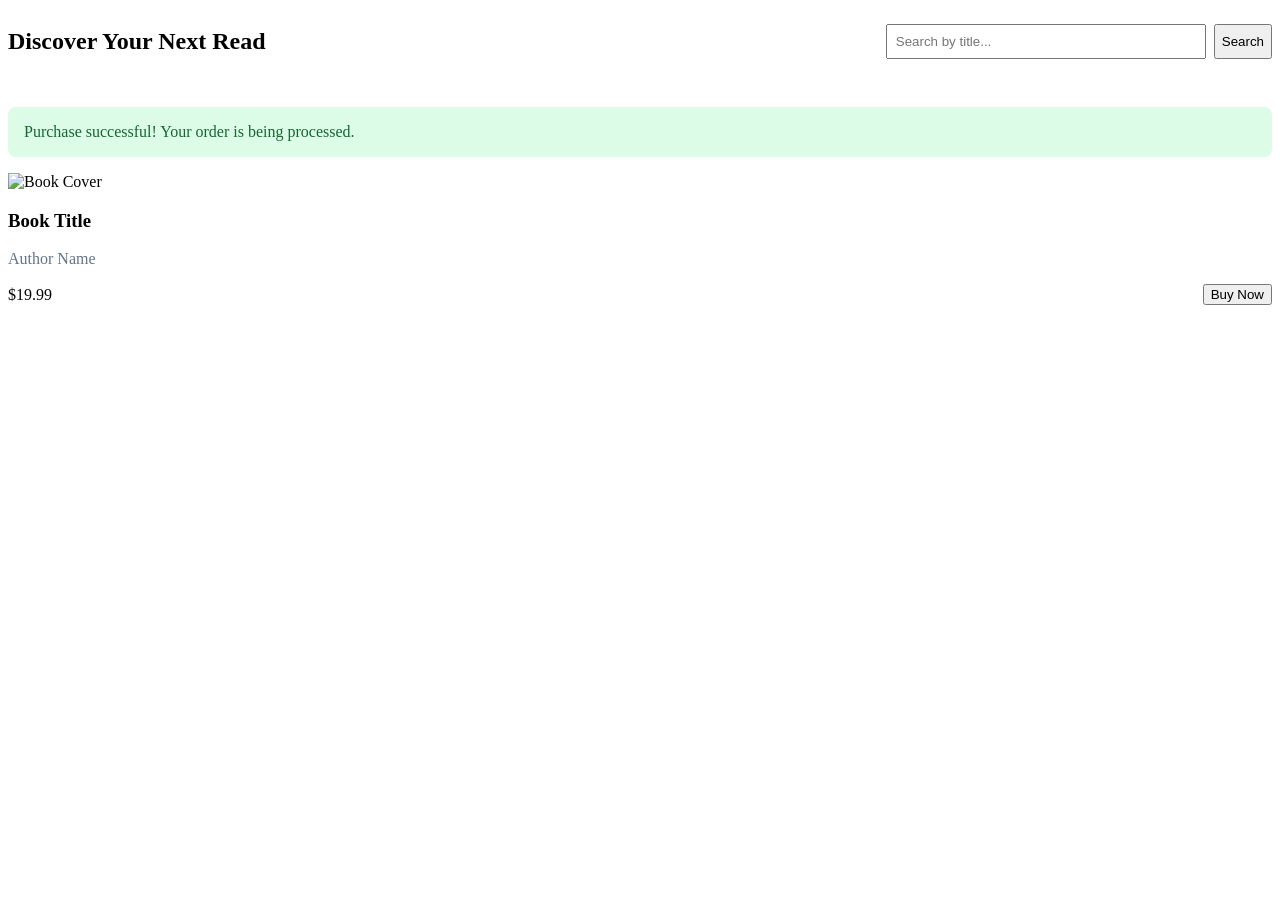
<file: target/classes/templates/user/index.html>
<!DOCTYPE html>
<html xmlns:th="http://www.thymeleaf.org" th:replace="~{common/layout :: html(content=~{::section})}">
<body>
    <section>
        <div style="display: flex; justify-content: space-between; align-items: center; margin-bottom: 2rem;">
            <h1>Discover Your Next Read</h1>
            <form th:action="@{/}" method="get" style="display: flex; gap: 0.5rem;">
                <input type="text" name="search" placeholder="Search by title..." class="form-group" style="margin: 0; min-width: 300px; padding: 0.5rem;">
                <button type="submit" class="btn btn-primary">Search</button>
            </form>
        </div>

        <div th:if="${param.success}" style="background: #dcfce7; color: #166534; padding: 1rem; border-radius: 0.5rem; margin-bottom: 1rem;">
            Purchase successful! Your order is being processed.
        </div>

        <div class="book-grid">
            <div th:each="book : ${books}" class="book-card">
                <img th:src="${book.coverImage != null ? book.coverImage : 'https://images.unsplash.com/photo-1543005157-865a50d459c7?q=80&w=1000'}" alt="Book Cover">
                <div class="book-info">
                    <h3 th:text="${book.title}">Book Title</h3>
                    <p th:text="${book.author}" style="color: #64748b; margin-bottom: 1rem;">Author Name</p>
                    <div style="display: flex; justify-content: space-between; align-items: center;">
                        <span class="price" th:text="${'$' + book.price}">$19.99</span>
                        <form th:action="@{/purchase}" method="post">
                            <input type="hidden" name="bookId" th:value="${book.id}">
                            <input type="hidden" name="quantity" value="1">
                            <button type="submit" class="btn btn-primary">Buy Now</button>
                        </form>
                    </div>
                </div>
            </div>
        </div>
    </section>
</body>
</html>
</file>
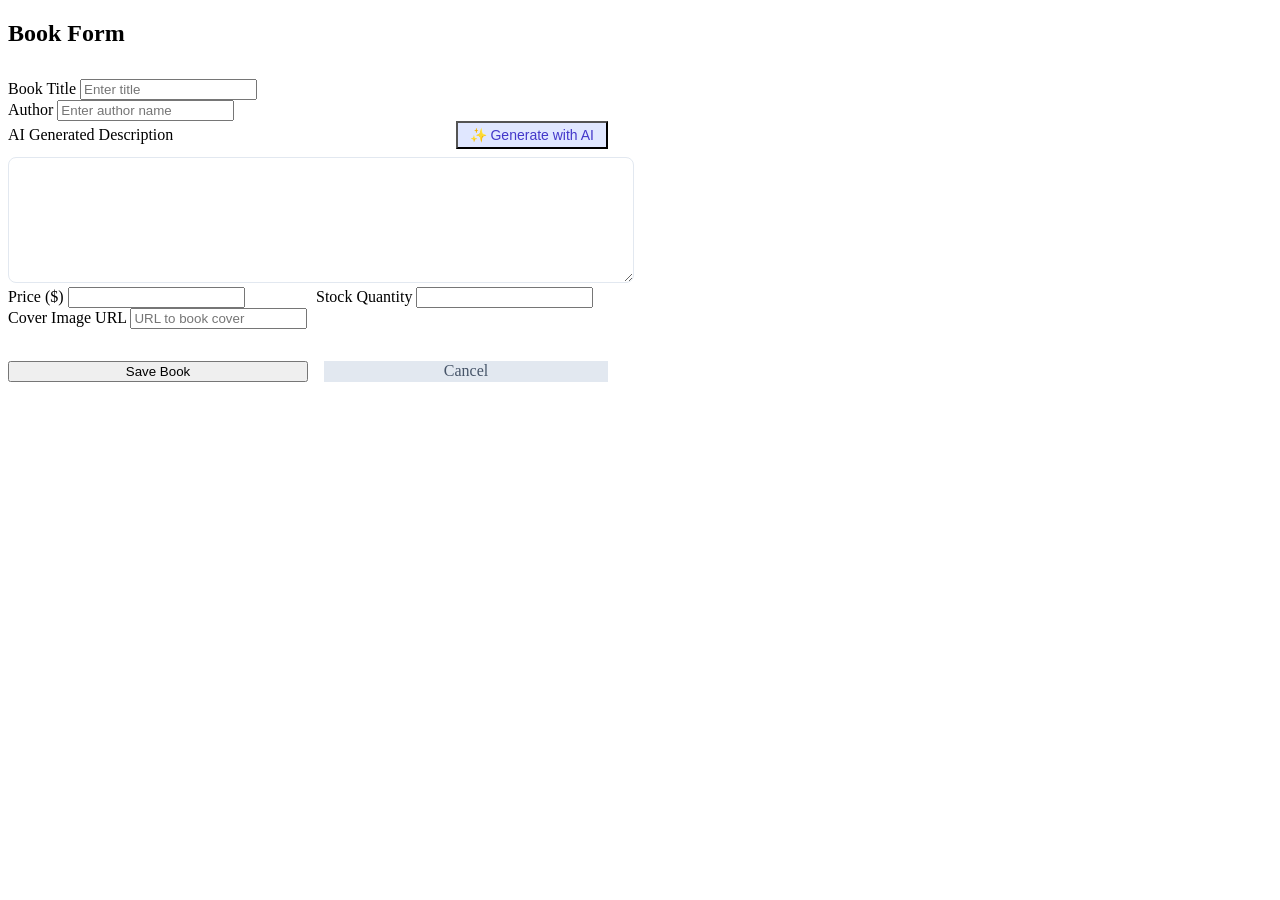
<file: target/classes/templates/admin/book-form.html>
<!DOCTYPE html>
<html xmlns:th="http://www.thymeleaf.org" th:replace="~{common/layout :: html(content=~{::section})}">
<body>
    <section>
        <div class="auth-card" style="max-width: 600px;">
            <h2 th:text="${book.id == null ? 'Add New Book' : 'Edit Book'}">Book Form</h2>
            <form th:action="@{/admin/books/save}" th:object="${book}" method="post" style="margin-top: 2rem;">
                <input type="hidden" th:field="*{id}">
                
                <div class="form-group">
                    <label>Book Title</label>
                    <input type="text" th:field="*{title}" required placeholder="Enter title">
                </div>

                <div class="form-group">
                    <label>Author</label>
                    <input type="text" id="author" th:field="*{author}" required placeholder="Enter author name">
                </div>

                <div class="form-group">
                    <div style="display: flex; justify-content: space-between; align-items: center; margin-bottom: 0.5rem;">
                        <label>AI Generated Description</label>
                        <button type="button" onclick="generateAiDescription()" class="btn" style="background: #e0e7ff; color: #4338ca; padding: 0.25rem 0.75rem; font-size: 0.875rem;">✨ Generate with AI</button>
                    </div>
                    <textarea id="aiDescription" th:field="*{description}" class="form-group" style="width: 100%; height: 100px; padding: 0.75rem; border: 1px solid #e2e8f0; border-radius: 0.5rem;"></textarea>
                </div>

                <script>
                    function generateAiDescription() {
                        const title = document.querySelector('input[name="title"]').value;
                        const author = document.getElementById('author').value;
                        if(!title || !author) {
                            alert('Please enter Title and Author first');
                            return;
                        }
                        const btn = event.target;
                        btn.innerText = '⌛ Generating...';
                        fetch(`/admin/books/generate-description?title=${encodeURIComponent(title)}&author=${encodeURIComponent(author)}`)
                            .then(res => res.text())
                            .then(data => {
                                document.getElementById('aiDescription').value = data;
                                btn.innerText = '✨ Generate with AI';
                            })
                            .catch(err => {
                                alert('Error generating description');
                                btn.innerText = '✨ Generate with AI';
                            });
                    }
                </script>

                <div style="display: grid; grid-template-columns: 1fr 1fr; gap: 1rem;">
                    <div class="form-group">
                        <label>Price ($)</label>
                        <input type="number" step="0.01" th:field="*{price}" required>
                    </div>
                    <div class="form-group">
                        <label>Stock Quantity</label>
                        <input type="number" th:field="*{quantity}" required>
                    </div>
                </div>

                <div class="form-group">
                    <label>Cover Image URL</label>
                    <input type="text" th:field="*{coverImage}" placeholder="URL to book cover">
                </div>

                <div style="display: flex; gap: 1rem; margin-top: 2rem;">
                    <button type="submit" class="btn btn-primary" style="flex: 1;">Save Book</button>
                    <a th:href="@{/admin/books}" class="btn" style="background: #e2e8f0; color: #475569; flex: 1; text-align: center; display: flex; align-items: center; justify-content: center;">Cancel</a>
                </div>
            </form>
        </div>
    </section>
</body>
</html>
</file>
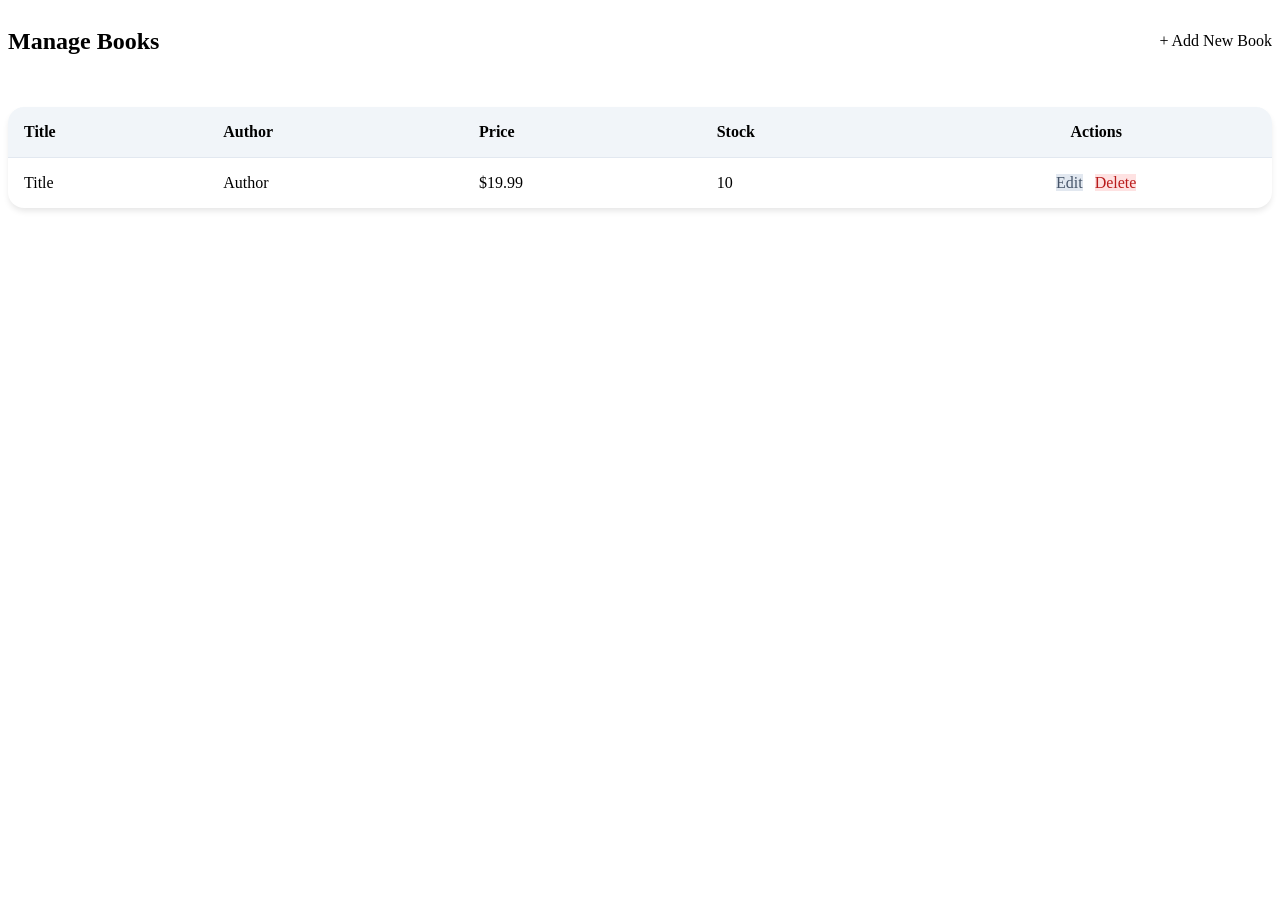
<file: target/classes/templates/admin/books.html>
<!DOCTYPE html>
<html xmlns:th="http://www.thymeleaf.org" th:replace="~{common/layout :: html(content=~{::section})}">
<body>
    <section>
        <div style="display: flex; justify-content: space-between; align-items: center; margin-bottom: 2rem;">
            <h1>Manage Books</h1>
            <a th:href="@{/admin/books/add}" class="btn btn-primary">+ Add New Book</a>
        </div>

        <table style="width: 100%; border-collapse: collapse; background: white; border-radius: 1rem; overflow: hidden; box-shadow: 0 4px 6px -1px rgb(0 0 0 / 0.1);">
            <thead style="background: #f1f5f9;">
                <tr>
                    <th style="padding: 1rem; text-align: left;">Title</th>
                    <th style="padding: 1rem; text-align: left;">Author</th>
                    <th style="padding: 1rem; text-align: left;">Price</th>
                    <th style="padding: 1rem; text-align: left;">Stock</th>
                    <th style="padding: 1rem; text-align: center;">Actions</th>
                </tr>
            </thead>
            <tbody>
                <tr th:each="book : ${books}" style="border-top: 1px solid #e2e8f0;">
                    <td style="padding: 1rem;" th:text="${book.title}">Title</td>
                    <td style="padding: 1rem;" th:text="${book.author}">Author</td>
                    <td style="padding: 1rem;" th:text="${'$' + book.price}">$19.99</td>
                    <td style="padding: 1rem;" th:text="${book.quantity}">10</td>
                    <td style="padding: 1rem; text-align: center;">
                        <a th:href="@{'/admin/books/edit/' + ${book.id}}" class="btn" style="background: #e2e8f0; color: #475569; margin-right: 0.5rem;">Edit</a>
                        <a th:href="@{'/admin/books/delete/' + ${book.id}}" class="btn" style="background: #fee2e2; color: #b91c1c;" onclick="return confirm('Are you sure?')">Delete</a>
                    </td>
                </tr>
            </tbody>
        </table>
    </section>
</body>
</html>
</file>
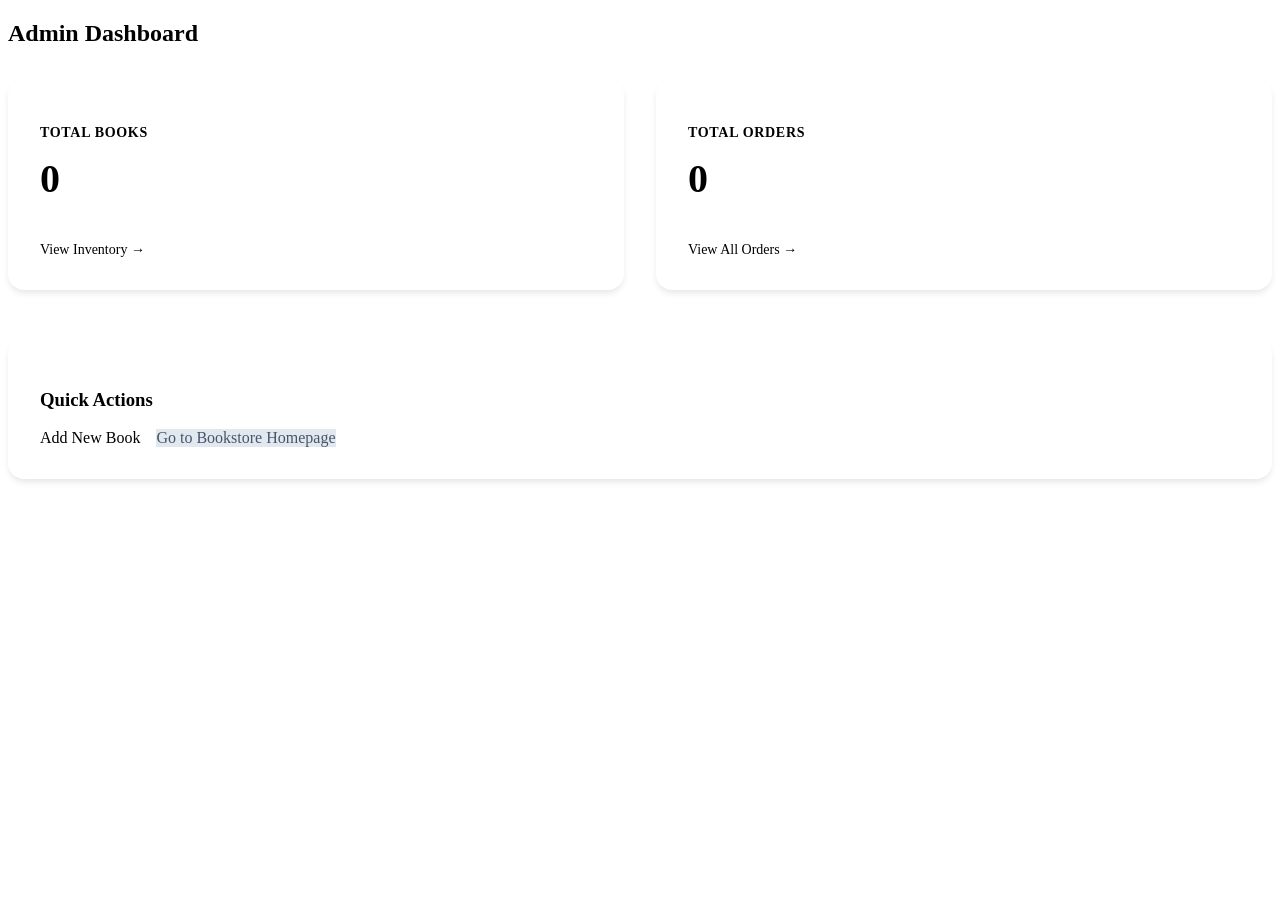
<file: target/classes/templates/admin/dashboard.html>
<!DOCTYPE html>
<html xmlns:th="http://www.thymeleaf.org" th:replace="~{common/layout :: html(content=~{::section})}">
<body>
    <section>
        <h1 style="margin-bottom: 2rem;">Admin Dashboard</h1>
        
        <div style="display: grid; grid-template-columns: repeat(auto-fit, minmax(250px, 1fr)); gap: 2rem;">
            <!-- Books Stat -->
            <div style="background: white; padding: 2rem; border-radius: 1rem; box-shadow: 0 4px 6px -1px rgb(0 0 0 / 0.1); border-left: 5px solid var(--primary);">
                <h3 style="color: var(--secondary); font-size: 0.875rem; text-transform: uppercase; letter-spacing: 0.05em;">Total Books</h3>
                <p style="font-size: 2.5rem; font-weight: 700; margin-top: 0.5rem;" th:text="${totalBooks}">0</p>
                <a th:href="@{/admin/books}" style="color: var(--primary); font-size: 0.875rem; text-decoration: none; display: block; margin-top: 1rem;">View Inventory →</a>
            </div>

            <!-- Orders Stat -->
            <div style="background: white; padding: 2rem; border-radius: 1rem; box-shadow: 0 4px 6px -1px rgb(0 0 0 / 0.1); border-left: 5px solid var(--success);">
                <h3 style="color: var(--secondary); font-size: 0.875rem; text-transform: uppercase; letter-spacing: 0.05em;">Total Orders</h3>
                <p style="font-size: 2.5rem; font-weight: 700; margin-top: 0.5rem;" th:text="${totalOrders}">0</p>
                <a th:href="@{/admin/orders}" style="color: var(--primary); font-size: 0.875rem; text-decoration: none; display: block; margin-top: 1rem;">View All Orders →</a>
            </div>
        </div>

        <div style="margin-top: 3rem; background: white; padding: 2rem; border-radius: 1rem; box-shadow: 0 4px 6px -1px rgb(0 0 0 / 0.1);">
            <h3>Quick Actions</h3>
            <div style="display: flex; gap: 1rem; margin-top: 1rem;">
                <a th:href="@{/admin/books/add}" class="btn btn-primary">Add New Book</a>
                <a th:href="@{/}" class="btn" style="background: #e2e8f0; color: #475569;">Go to Bookstore Homepage</a>
            </div>
        </div>
    </section>
</body>
</html>
</file>
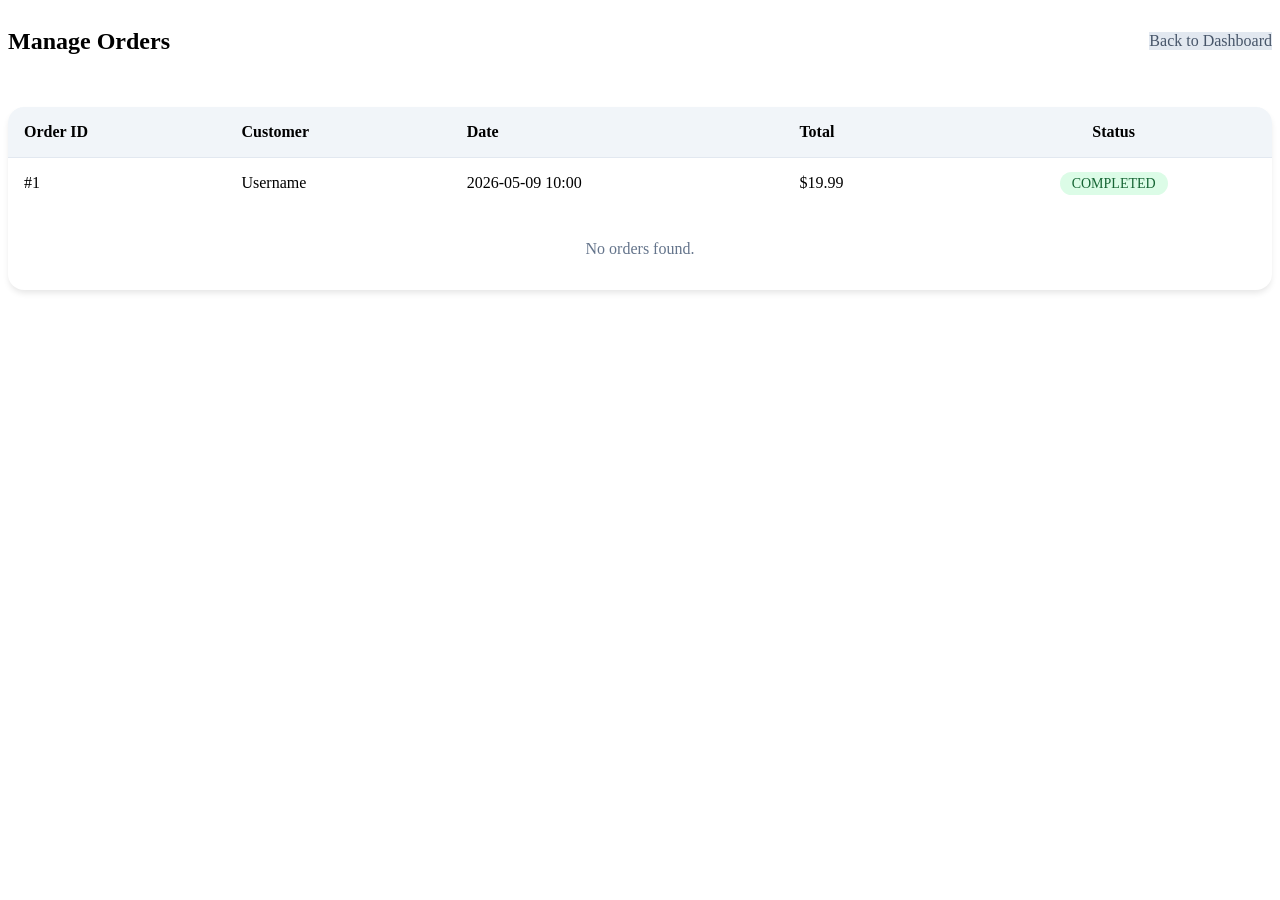
<file: target/classes/templates/admin/orders.html>
<!DOCTYPE html>
<html xmlns:th="http://www.thymeleaf.org" th:replace="~{common/layout :: html(content=~{::section})}">
<body>
    <section>
        <div style="display: flex; justify-content: space-between; align-items: center; margin-bottom: 2rem;">
            <h1>Manage Orders</h1>
            <a th:href="@{/admin}" class="btn" style="background: #e2e8f0; color: #475569;">Back to Dashboard</a>
        </div>

        <table style="width: 100%; border-collapse: collapse; background: white; border-radius: 1rem; overflow: hidden; box-shadow: 0 4px 6px -1px rgb(0 0 0 / 0.1);">
            <thead style="background: #f1f5f9;">
                <tr>
                    <th style="padding: 1rem; text-align: left;">Order ID</th>
                    <th style="padding: 1rem; text-align: left;">Customer</th>
                    <th style="padding: 1rem; text-align: left;">Date</th>
                    <th style="padding: 1rem; text-align: left;">Total</th>
                    <th style="padding: 1rem; text-align: center;">Status</th>
                </tr>
            </thead>
            <tbody>
                <tr th:each="order : ${orders}" style="border-top: 1px solid #e2e8f0;">
                    <td style="padding: 1rem;" th:text="${'#' + order.id}">#1</td>
                    <td style="padding: 1rem;" th:text="${order.user.username}">Username</td>
                    <td style="padding: 1rem;" th:text="${#temporals.format(order.orderDate, 'yyyy-MM-dd HH:mm')}">2026-05-09 10:00</td>
                    <td style="padding: 1rem;" th:text="${'$' + #numbers.formatDecimal(order.totalAmount, 1, 2)}">$19.99</td>
                    <td style="padding: 1rem; text-align: center;">
                        <span style="background: #dcfce7; color: #166534; padding: 0.25rem 0.75rem; border-radius: 1rem; font-size: 0.875rem;" th:text="${order.status}">COMPLETED</span>
                    </td>
                </tr>
                <tr th:if="${#lists.isEmpty(orders)}">
                    <td colspan="5" style="padding: 2rem; text-align: center; color: #64748b;">No orders found.</td>
                </tr>
            </tbody>
        </table>
    </section>
</body>
</html>
</file>
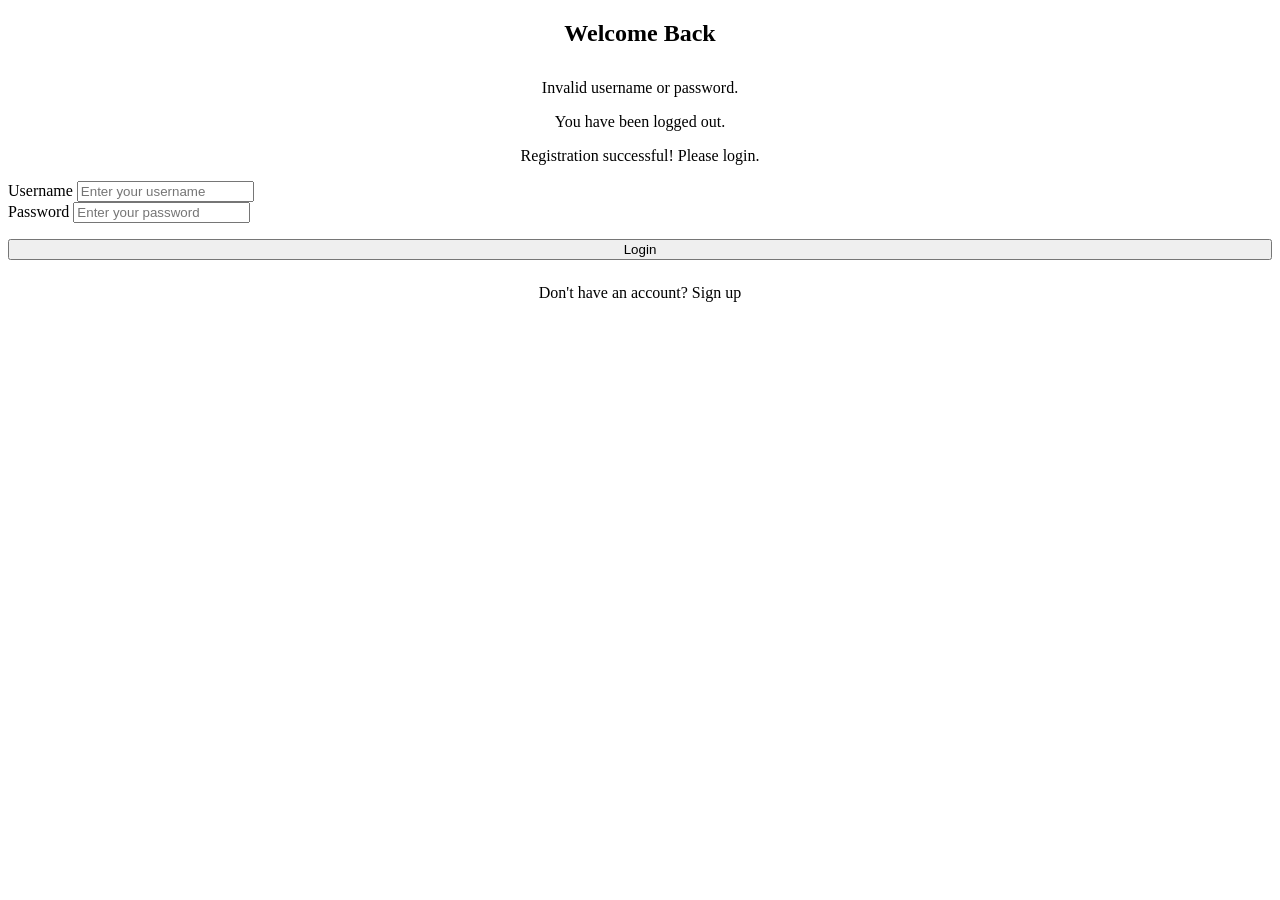
<file: target/classes/templates/common/login.html>
<!DOCTYPE html>
<html xmlns:th="http://www.thymeleaf.org" th:replace="~{common/layout :: html(content=~{::section})}">
<body>
    <section>
        <div class="auth-card">
            <h2 style="text-align: center; margin-bottom: 2rem;">Welcome Back</h2>
            <div th:if="${param.error}" style="color: var(--danger); margin-bottom: 1rem; text-align: center;">
                Invalid username or password.
            </div>
            <div th:if="${param.logout}" style="color: var(--secondary); margin-bottom: 1rem; text-align: center;">
                You have been logged out.
            </div>
            <div th:if="${param.success}" style="color: var(--success); margin-bottom: 1rem; text-align: center;">
                Registration successful! Please login.
            </div>
            <form th:action="@{/login}" method="post">
                <div class="form-group">
                    <label>Username</label>
                    <input type="text" name="username" required placeholder="Enter your username">
                </div>
                <div class="form-group">
                    <label>Password</label>
                    <input type="password" name="password" required placeholder="Enter your password">
                </div>
                <button type="submit" class="btn btn-primary" style="width: 100%; margin-top: 1rem;">Login</button>
            </form>
            <p style="text-align: center; margin-top: 1.5rem;">
                Don't have an account? <a th:href="@{/register}" style="color: var(--primary);">Sign up</a>
            </p>
        </div>
    </section>
</body>
</html>
</file>
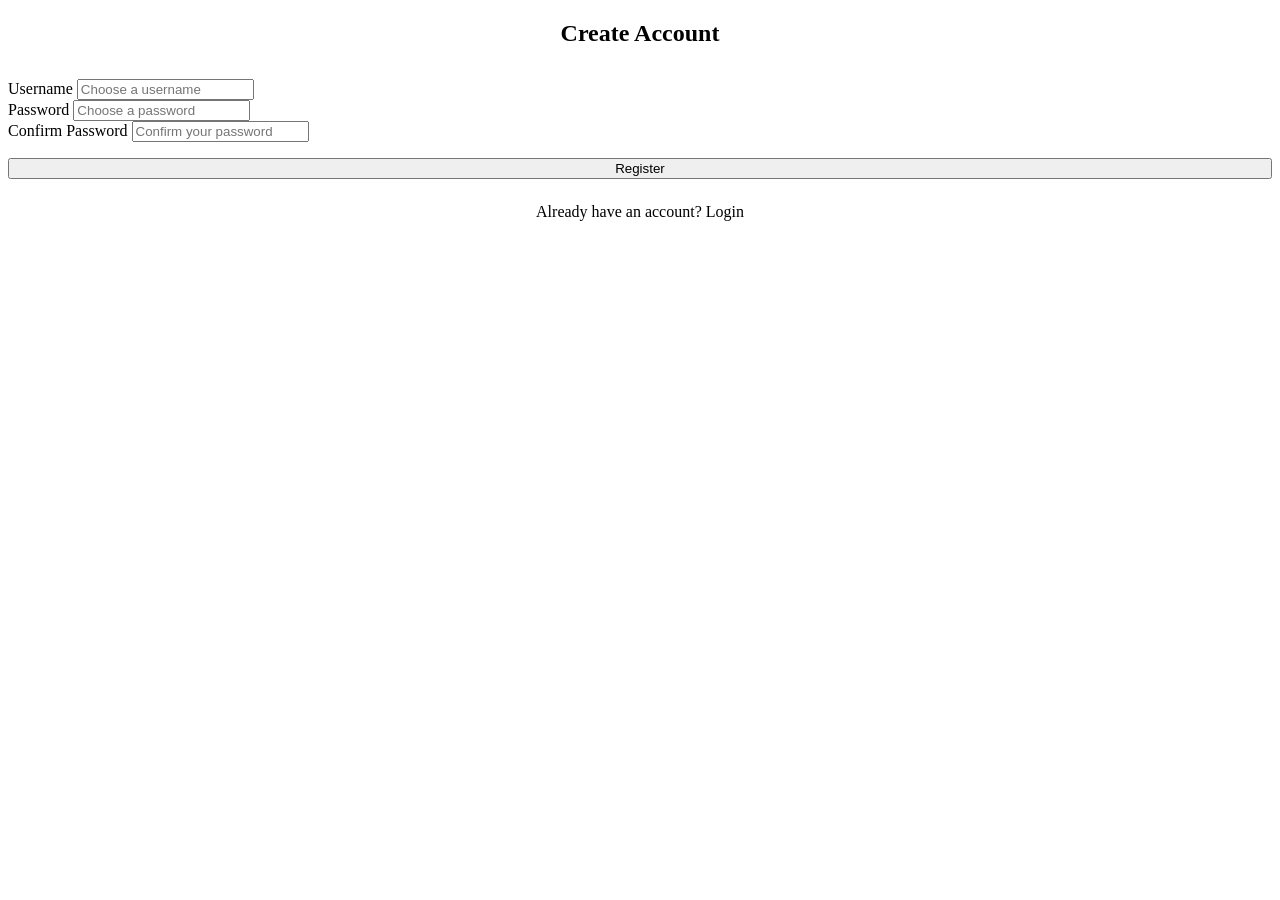
<file: target/classes/templates/common/register.html>
<!DOCTYPE html>
<html xmlns:th="http://www.thymeleaf.org" th:replace="~{common/layout :: html(content=~{::section})}">
<body>
    <section>
        <div class="auth-card">
            <h2 style="text-align: center; margin-bottom: 2rem;">Create Account</h2>
            <form th:action="@{/register}" th:object="${user}" method="post">
                <div class="form-group">
                    <label>Username</label>
                    <input type="text" th:field="*{username}" required placeholder="Choose a username">
                </div>
                <div class="form-group">
                    <label>Password</label>
                    <input type="password" th:field="*{password}" required placeholder="Choose a password">
                </div>
                <div class="form-group">
                    <label>Confirm Password</label>
                    <input type="password" th:field="*{confirmPassword}" required placeholder="Confirm your password">
                </div>
                <button type="submit" class="btn btn-primary" style="width: 100%; margin-top: 1rem;">Register</button>
            </form>
            <p style="text-align: center; margin-top: 1.5rem;">
                Already have an account? <a th:href="@{/login}" style="color: var(--primary);">Login</a>
            </p>
        </div>
    </section>
</body>
</html>
</file>
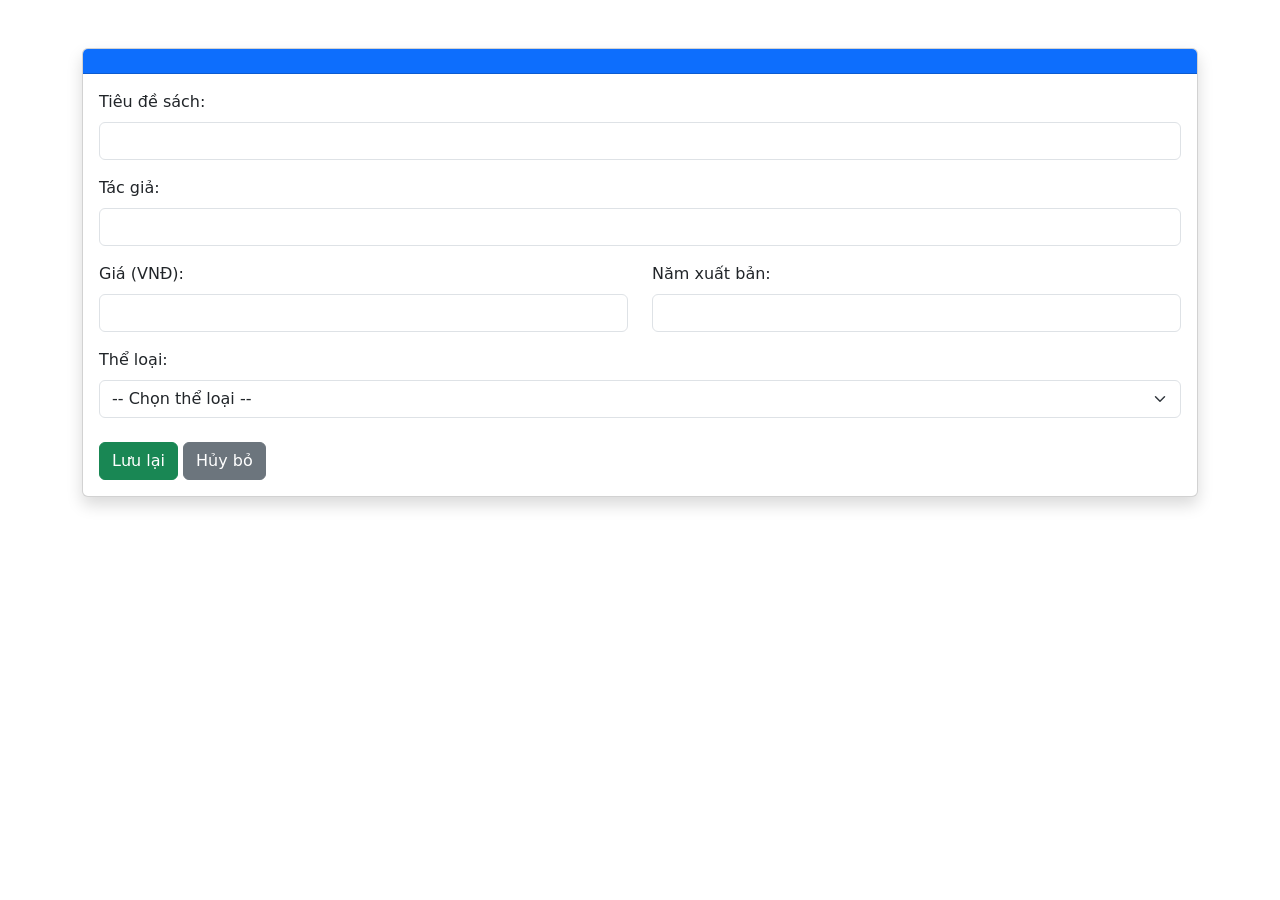
<file: src/main/resources/templates/books/form.html>
<!DOCTYPE html>
<html xmlns:th="http://www.thymeleaf.org">
<head>
    <meta charset="UTF-8">
    <title th:text="${book.id == null ? 'Thêm Sách Mới' : 'Chỉnh Sửa Sách'}">Library Management</title>
    <link href="https://cdn.jsdelivr.net/npm/bootstrap@5.3.0/dist/css/bootstrap.min.css" rel="stylesheet">
</head>
<body class="container mt-5">
<div class="card shadow">
    <div class="card-header bg-primary text-white">
        <h2 th:text="${book.id == null ? 'Thêm Sách Mới' : 'Chỉnh Sửa Sách'}"></h2>
    </div>
    <div class="card-body">
        <form th:action="@{/books/save}" th:object="${book}" method="post">
            <input type="hidden" th:field="*{id}">

            <div class="mb-3">
                <label class="form-label">Tiêu đề sách:</label>
                <input type="text" th:field="*{title}" class="form-control" required>
            </div>

            <div class="mb-3">
                <label class="form-label">Tác giả:</label>
                <input type="text" th:field="*{author}" class="form-control" required>
            </div>

            <div class="row">
                <div class="col-md-6 mb-3">
                    <label class="form-label">Giá (VNĐ):</label>
                    <input type="number" th:field="*{price}" class="form-control" step="0.01" required>
                </div>
                <div class="col-md-6 mb-3">
                    <label class="form-label">Năm xuất bản:</label>
                    <input type="number" th:field="*{publishedYear}" class="form-control">
                </div>
            </div>

            <div class="mb-3">
                <label class="form-label">Thể loại:</label>
                <select th:field="*{category}" class="form-select" required>
                    <option value="">-- Chọn thể loại --</option>
                    <option th:each="cat : ${categories}"
                            th:value="${cat.id}"
                            th:text="${cat.name}">
                    </option>
                </select>
            </div>

            <div class="mt-4">
                <button type="submit" class="btn btn-success">Lưu lại</button>
                <a th:href="@{/books}" class="btn btn-secondary">Hủy bỏ</a>
            </div>
        </form>
    </div>
</div>
</body>
</html>
</file>
